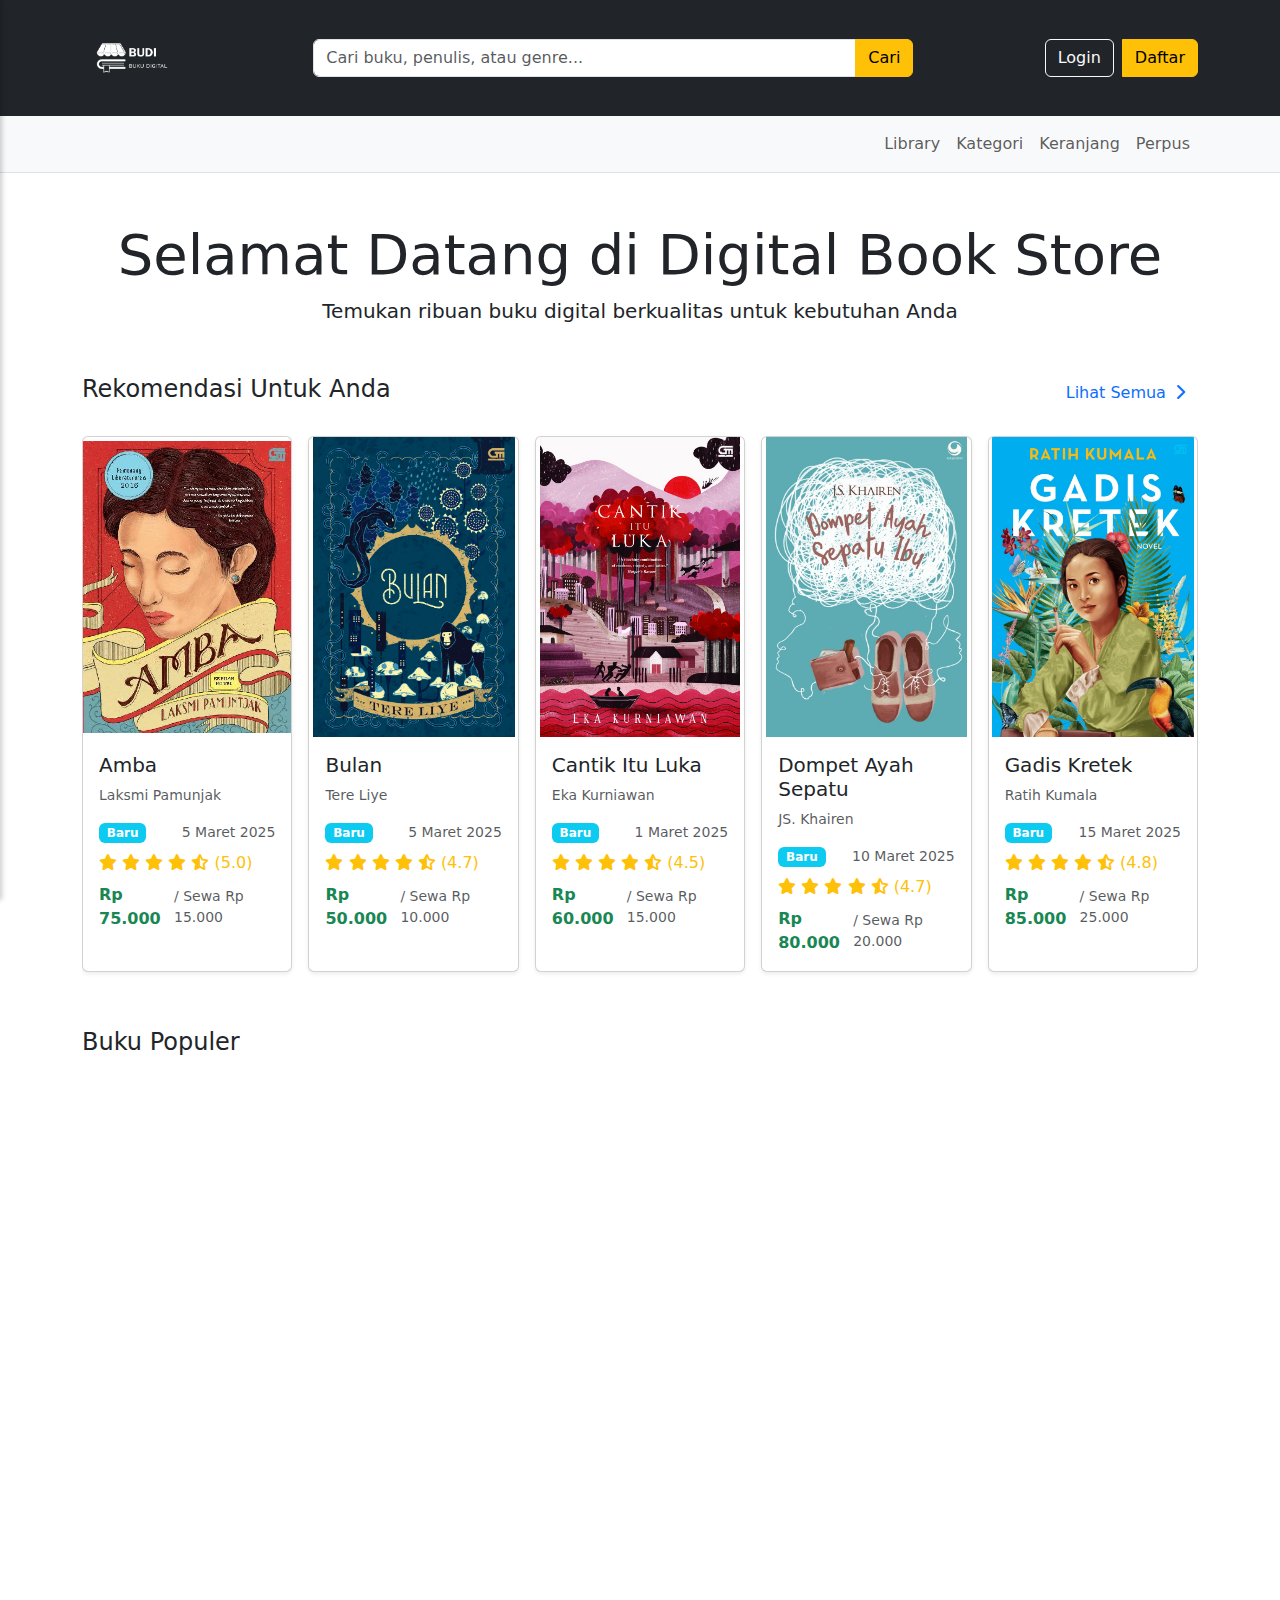
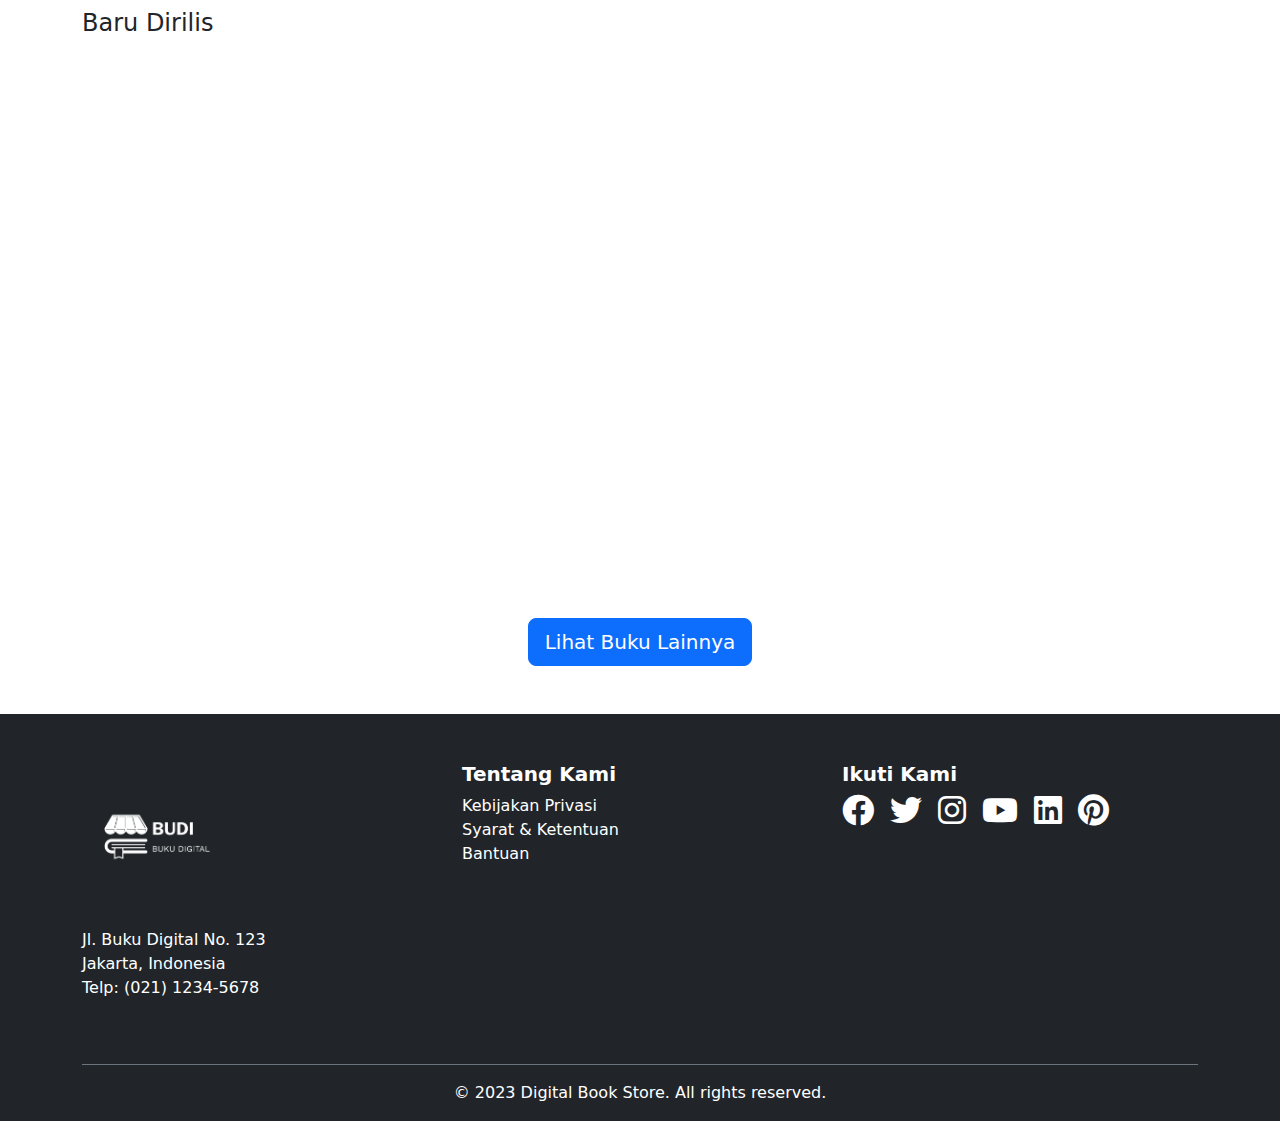
<file: index.html>
<!DOCTYPE html>
<html lang="en">
  <head>
    <meta charset="utf-8" />
    <meta name="viewport" content="width=device-width, initial-scale=1" />
    <title>Buku Digital</title>
    <!-- Bootstrap CSS -->
    <link rel="stylesheet" href="bootstrap/css/bootstrap.min.css" />
    <!-- Custom CSS -->
    <link rel="stylesheet" href="style.css" />
  </head>
  <body>
   <!-- Header -->
    <header class="bg-dark py-2 fixed-top ">
      <div class="container">
        <div
          class="d-flex flex-wrap align-items-center justify-content-between gap-3" 
        >
          <!-- Logo dan Toggle Sidebar -->
          <div class="d-flex align-items-center">
            <a href="#" class="d-block" id="sidebar-toggle">
              <img src="img/logo3.png" alt="Logo" class="logo" width="150" />
            </a>
          </div>

          <!-- Search Form -->
          <div class="flex-grow-1" style="max-width: 600px">
            <div class="input-group">
              <input
                type="search"
                class="form-control"
                placeholder="Cari buku, penulis, atau genre..."
              />
              <button type="submit" class="btn btn-warning">Cari</button>
            </div>
          </div>

          <!-- Login/Signup -->
          <div class="d-flex gap-2">
            <button class="btn btn-outline-light">Login</button>
            <button class="btn btn-warning">Daftar</button>
          </div>
        </div>
      </div>
    </header>

    <!-- Navigation -->
    <nav class="navbar navbar-expand-lg navbar-light bg-light border-bottom" >
      <div class="container" >
        <div class="collapse navbar-collapse">
          <ul class="navbar-nav ms-auto mb-2 mb-lg-0">
            <li class="nav-item">
              <a class="nav-link" href="index.html">Library</a>
            </li>
            <li class="nav-item">
              <a class="nav-link" href="kategori.html">Kategori</a>
            </li>
            <li class="nav-item">
              <a class="nav-link" href="keranjang.html">Keranjang</a>
            </li>
            <li class="nav-item">
              <a class="nav-link" href="perpus.html">Perpus</a>
            </li>
          </ul>
        </div>
      </div>
    </nav>


    <!-- Sidebar -->
    <div class="sidebar" id="sidebar">
      <div class="sidebar-header">
        <span>Menu Navigasi</span>
        <button
          type="button"
          class="btn-close btn-close-white"
          id="close-sidebar"
          aria-label="Close"
        ></button>
      </div>
      <div class="nav flex-column">
        <a href="#" class="nav-link">
          <i class="bi bi-house-door me-2"></i> Beranda
        </a>
        <a href="#" class="nav-link">
          <i class="bi bi-grid me-2"></i> Kategori Buku
        </a>
        <a href="#" class="nav-link">
          <i class="bi bi-cart me-2"></i> Keranjang Belanja
        </a>
        <a href="#" class="nav-link">
          <i class="bi bi-book me-2"></i> Perpustakaan
        </a>
      </div>
    </div>

    <!-- Sidebar Overlay -->
    <div class="sidebar-overlay" id="sidebar-overlay"></div>

    <!-- Main Content -->
    <!-- <main class="container my-4">
      <div class="card">
        <div class="card-body">
          <h5 class="card-title">Selamat Datang di Buku Digital</h5>
          <p class="card-text">
            Temukan berbagai buku digital berkualitas untuk kebutuhan membaca
            Anda.
          </p>
        </div>
      </div>
    </main> -->

    <main class="container mt-5" style="margin-top: 120px !important;">
      <!-- Welcome Section -->
      <section class="mb-5 text-center fade-in">
        <h1 class="display-4">Selamat Datang di Digital Book Store</h1>
        <p class="lead">
          Temukan ribuan buku digital berkualitas untuk kebutuhan Anda
        </p>
      </section>

      <!-- Book Categories -->
      <section class="mb-5">
        <div class="col-12 position-relative">
          <!-- Recommendation -->
          <div class="d-flex justify-content-between align-items-center mb-3">
            <h4>Rekomendasi Untuk Anda</h4>
            <a href="#" class="btn btn-link text-decoration-none">
              Lihat Semua <i class="fas fa-chevron-right ms-1"></i>
            </a>
          </div>
          <!-- Container scroll dengan tombol navigasi -->
        <div class="position-relative">
         <button class="btn btn-light shadow scroll-btn left">
           <i class="fas fa-chevron-left"></i>
          </button>
        <button class="btn btn-light shadow scroll-btn right">
             <i class="fas fa-chevron-right"></i>
        </button>

    <!-- Container untuk scroll horizontal -->
    <div class="scroll-container">
      <div class="d-flex flex-nowrap gap-3 py-2">
              <!-- Book Item -->
              <div class="col">
                <div class="card book-card shadow-sm h-100">
                  <img
                    src="/Buku cover jdul/fiksi/Amba_Laksmi Pamunjak.jpg"
                    class="card-img-top"
                    alt="Book Cover"
                  />
                  <div class="card-body">
                    <h5 class="card-title">Amba</h5>
                    <p class="card-text text-muted small">Laksmi Pamunjak</p>
                    <div
                      class="d-flex justify-content-between align-items-center mb-2"
                    >
                      <span class="badge bg-info">Baru</span>
                      <small class="text-muted">5 Maret 2025</small>
                    </div>
                    <div class="rating-stars mb-2">
                      <i class="fas fa-star"></i>
                      <i class="fas fa-star"></i>
                      <i class="fas fa-star"></i>
                      <i class="fas fa-star"></i>
                      <i class="fas fa-star-half-alt"></i>
                      <span>(5.0)</span>
                    </div>
                    <div
                      class="d-flex justify-content-between align-items-center"
                    >
                      <span class="text-success fw-bold">Rp 75.000</span>
                      <span class="text-muted small">/ Sewa Rp 15.000</span>
                    </div>
                  </div>
                </div>
              </div>
              <div class="col">
                <div class="card book-card shadow-sm h-100">
                  <img
                    src="/Buku cover jdul/fiksi/Bulan_Tere Liye.jpg"
                    class="card-img-top"
                    alt="Book Cover"
                  />
                  <div class="card-body">
                    <h5 class="card-title">Bulan</h5>
                    <p class="card-text text-muted small">Tere Liye</p>
                    <div
                      class="d-flex justify-content-between align-items-center mb-2"
                    >
                      <span class="badge bg-info">Baru</span>
                      <small class="text-muted">5 Maret 2025</small>
                    </div>
                    <div class="rating-stars mb-2">
                      <i class="fas fa-star"></i>
                      <i class="fas fa-star"></i>
                      <i class="fas fa-star"></i>
                      <i class="fas fa-star"></i>
                      <i class="fas fa-star-half-alt"></i>
                      <span>(4.7)</span>
                    </div>
                    <div
                      class="d-flex justify-content-between align-items-center"
                    >
                      <span class="text-success fw-bold">Rp 50.000</span>
                      <span class="text-muted small">/ Sewa Rp 10.000</span>
                    </div>
                  </div>
                </div>
              </div>
              <div class="col">
                <div class="card book-card shadow-sm h-100">
                  <img
                    src="/Buku cover jdul/fiksi/Cantik itu Luka_Eka Kurniawan.jpg"
                    class="card-img-top"
                    alt="Book Cover"
                  />
                  <div class="card-body">
                    <h5 class="card-title">Cantik Itu Luka</h5>
                    <p class="card-text text-muted small">Eka Kurniawan</p>
                    <div
                      class="d-flex justify-content-between align-items-center mb-2"
                    >
                      <span class="badge bg-info">Baru</span>
                      <small class="text-muted">1 Maret 2025</small>
                    </div>
                    <div class="rating-stars mb-2">
                      <i class="fas fa-star"></i>
                      <i class="fas fa-star"></i>
                      <i class="fas fa-star"></i>
                      <i class="fas fa-star"></i>
                      <i class="fas fa-star-half-alt"></i>
                      <span>(4.5)</span>
                    </div>
                    <div
                      class="d-flex justify-content-between align-items-center"
                    >
                      <span class="text-success fw-bold">Rp 60.000</span>
                      <span class="text-muted small">/ Sewa Rp 15.000</span>
                    </div>
                  </div>
                </div>
              </div>
              <div class="col">
                <div class="card book-card shadow-sm h-100">
                  <img
                    src="/Buku cover jdul/fiksi/Dompet Ayah Sepatu Ibu_JS. Khairen.jpg"
                    class="card-img-top"
                    alt="Book Cover"
                  />
                  <div class="card-body">
                    <h5 class="card-title">Dompet Ayah Sepatu</h5>
                    <p class="card-text text-muted small">JS. Khairen</p>
                    <div
                      class="d-flex justify-content-between align-items-center mb-2"
                    >
                      <span class="badge bg-info">Baru</span>
                      <small class="text-muted">10 Maret 2025</small>
                    </div>
                    <div class="rating-stars mb-2">
                      <i class="fas fa-star"></i>
                      <i class="fas fa-star"></i>
                      <i class="fas fa-star"></i>
                      <i class="fas fa-star"></i>
                      <i class="fas fa-star-half-alt"></i>
                      <span>(4.7)</span>
                    </div>
                    <div
                      class="d-flex justify-content-between align-items-center"
                    >
                      <span class="text-success fw-bold">Rp 80.000</span>
                      <span class="text-muted small">/ Sewa Rp 20.000</span>
                    </div>
                  </div>
                </div>
              </div>
              <div class="col">
                <div class="card book-card shadow-sm h-100">
                  <img
                    src="/Buku cover jdul/fiksi/Gadis Kretek-Ratih Kumala.jpg"
                    class="card-img-top"
                    alt="Book Cover"
                  />
                  <div class="card-body">
                    <h5 class="card-title">Gadis Kretek</h5>
                    <p class="card-text text-muted small">Ratih Kumala</p>
                    <div
                      class="d-flex justify-content-between align-items-center mb-2"
                    >
                      <span class="badge bg-info">Baru</span>
                      <small class="text-muted">15 Maret 2025</small>
                    </div>
                    <div class="rating-stars mb-2">
                      <i class="fas fa-star"></i>
                      <i class="fas fa-star"></i>
                      <i class="fas fa-star"></i>
                      <i class="fas fa-star"></i>
                      <i class="fas fa-star-half-alt"></i>
                      <span>(4.8)</span>
                    </div>
                    <div
                      class="d-flex justify-content-between align-items-center"
                    >
                      <span class="text-success fw-bold">Rp 85.000</span>
                      <span class="text-muted small">/ Sewa Rp 25.000</span>
                    </div>
                  </div>
                </div>
              </div>
            
              <!-- Tambahkan buku lainnya -->
            </div>
          </div>

          <!-- Popular Books -->
          <div class="col-12 mt-5">
            <h4 class="mb-3">Buku Populer</h4>
            <div class="row row-cols-1 row-cols-md-3 row-cols-lg-4 g-4">
              <!-- Book Item -->
              <div class="col">
                <div class="card book-card shadow-sm h-100">
                  <img
                    src="/Buku cover jdul/fiksi/Hujan_Tere Liye.jpg"
                    class="card-img-top"
                    alt="Book Cover"
                  />
                  <div class="card-body">
                    <h5 class="card-title">Hujan</h5>
                    <p class="card-text text-muted small">Tere Liya</p>
                    <div
                      class="d-flex justify-content-between align-items-center mb-2"
                    >
                      <span class="badge bg-danger">Terlaris</span>
                      <small class="text-muted">20 Desember 2024</small>
                    </div>
                    <div class="rating-stars mb-2">
                      <i class="fas fa-star"></i>
                      <i class="fas fa-star"></i>
                      <i class="fas fa-star"></i>
                      <i class="fas fa-star"></i>
                      <i class="fas fa-star"></i>
                      <span>(4.8)</span>
                    </div>
                    <div
                      class="d-flex justify-content-between align-items-center"
                    >
                      <span class="text-success fw-bold">Rp 50.000</span>
                      <span class="text-muted small">/ Sewa Rp 10.000</span>
                    </div>
                  </div>
                </div>
              </div>
              <div class="col">
                <div class="card book-card shadow-sm h-100">
                  <img
                    src="/Buku cover jdul/fiksi/Laskar Pelangi_Andrea Hirata.jpg"
                    class="card-img-top"
                    alt="Book Cover"
                  />
                  <div class="card-body">
                    <h5 class="card-title">Laskar Pelangi</h5>
                    <p class="card-text text-muted small">Andrea Hirata</p>
                    <div
                      class="d-flex justify-content-between align-items-center mb-2"
                    >
                      <span class="badge bg-danger">Terlaris</span>
                      <small class="text-muted">5 Januari 2025</small>
                    </div>
                    <div class="rating-stars mb-2">
                      <i class="fas fa-star"></i>
                      <i class="fas fa-star"></i>
                      <i class="fas fa-star"></i>
                      <i class="fas fa-star"></i>
                      <i class="fas fa-star"></i>
                      <span>(4.6)</span>
                    </div>
                    <div
                      class="d-flex justify-content-between align-items-center"
                    >
                      <span class="text-success fw-bold">Rp 60.000</span>
                      <span class="text-muted small">/ Sewa Rp 15.000</span>
                    </div>
                  </div>
                </div>
              </div>

              <div class="col">
                <div class="card book-card shadow-sm h-100">
                  <img
                    src="/Buku cover jdul/fiksi/Luka Cita_Valerie Patkar.jpg"
                    class="card-img-top"
                    alt="Book Cover"
                  />
                  <div class="card-body">
                    <h5 class="card-title">Luka Cita</h5>
                    <p class="card-text text-muted small">Valerie Patkar</p>
                    <div
                      class="d-flex justify-content-between align-items-center mb-2"
                    >
                      <span class="badge bg-danger">Terlaris</span>
                      <small class="text-muted">25 Januari 2025</small>
                    </div>
                    <div class="rating-stars mb-2">
                      <i class="fas fa-star"></i>
                      <i class="fas fa-star"></i>
                      <i class="fas fa-star"></i>
                      <i class="fas fa-star"></i>
                      <i class="fas fa-star"></i>
                      <span>(4.8)</span>
                    </div>
                    <div
                      class="d-flex justify-content-between align-items-center"
                    >
                      <span class="text-success fw-bold">Rp 75.000</span>
                      <span class="text-muted small">/ Sewa Rp 20.000</span>
                    </div>
                  </div>
                </div>
              </div>

              <div class="col">
                <div class="card book-card shadow-sm h-100">
                  <img
                    src="/Buku cover jdul/fiksi/Retrocession_Ayunita Kuraisy.jpg"
                    class="card-img-top"
                    alt="Book Cover"
                  />
                  <div class="card-body">
                    <h5 class="card-title">Retrocession</h5>
                    <p class="card-text text-muted small">Ayunita Kuraisy</p>
                    <div
                      class="d-flex justify-content-between align-items-center mb-2"
                    >
                      <span class="badge bg-danger">Terlaris</span>
                      <small class="text-muted">15 Februari 2025</small>
                    </div>
                    <div class="rating-stars mb-2">
                      <i class="fas fa-star"></i>
                      <i class="fas fa-star"></i>
                      <i class="fas fa-star"></i>
                      <i class="fas fa-star"></i>
                      <i class="fas fa-star"></i>
                      <span>(4.9)</span>
                    </div>
                    <div
                      class="d-flex justify-content-between align-items-center"
                    >
                      <span class="text-success fw-bold">Rp 90.000</span>
                      <span class="text-muted small">/ Sewa Rp 25.000</span>
                    </div>
                  </div>
                </div>
              </div>

              <!-- Tambahkan buku lainnya -->
            </div>
          </div>

          <!-- New Releases -->
          <div class="col-12 mt-5">
            <h4 class="mb-3">Baru Dirilis</h4>
            <div class="row row-cols-1 row-cols-md-3 row-cols-lg-4 g-4">
              <!-- Book Item -->
              <div class="col">
                <div class="card book-card shadow-sm h-100">
                  <img
                    src="/Buku cover jdul/non-fiksi/Filosofi Teras_Henry Manampiring.jpg"
                    class="card-img-top"
                    alt="Book Cover"
                  />
                  <div class="card-body">
                    <h5 class="card-title">Filosofi Teras</h5>
                    <p class="card-text text-muted small">Henry Manampiring</p>
                    <div
                      class="d-flex justify-content-between align-items-center mb-2"
                    >
                      <span class="badge bg-warning text-dark">Pre-Order</span>
                      <small class="text-muted">1 Mei 2025</small>
                    </div>
                    <div class="rating-stars mb-2">
                      <i class="fas fa-star"></i>
                      <i class="fas fa-star"></i>
                      <i class="fas fa-star"></i>
                      <i class="fas fa-star"></i>
                      <i class="far fa-star"></i>
                      <span>(4.5)</span>
                    </div>
                    <div
                      class="d-flex justify-content-between align-items-center"
                    >
                      <span class="text-success fw-bold">Rp 100.000</span>
                      <span class="text-muted small">/ Sewa Rp 34.000</span>
                    </div>
                  </div>
                </div>              
              </div>

               <div class="col">
                <div class="card book-card shadow-sm h-100">
                  <img
                    src="/Buku cover jdul/non-fiksi/Insecurity is my Middle Name_Alvi Syahrin.jpg"
                    class="card-img-top"
                    alt="Book Cover"
                  />
                  <div class="card-body">
                    <h5 class="card-title">Insecurity is my Middle Name</h5>
                    <p class="card-text text-muted small">Alvi Syahrin</p>
                    <div
                      class="d-flex justify-content-between align-items-center mb-2"
                    >
                      <span class="badge bg-warning text-dark">Pre-Order</span>
                      <small class="text-muted">2 Mei 2025</small>
                    </div>
                    <div class="rating-stars mb-2">
                      <i class="fas fa-star"></i>
                      <i class="fas fa-star"></i>
                      <i class="fas fa-star"></i>
                      <i class="fas fa-star"></i>
                      <i class="far fa-star"></i>
                      <span>(4.7)</span>
                    </div>
                    <div
                      class="d-flex justify-content-between align-items-center"
                    >
                      <span class="text-success fw-bold">Rp 150.000</span>
                      <span class="text-muted small">/ Sewa Rp 40.000</span>
                    </div>
                  </div>
                </div>              
              </div>

              <div class="col">
                <div class="card book-card shadow-sm h-100">
                  <img
                    src="/Buku cover jdul/fiksi/Sisi Tergelap Surga_Brian Krisna.jpg"
                    class="card-img-top"
                    alt="Book Cover"
                  />
                  <div class="card-body">
                    <h5 class="card-title">Sisi Tergelap Surga</h5>
                    <p class="card-text text-muted small">Brian Krisna</p>
                    <div
                      class="d-flex justify-content-between align-items-center mb-2"
                    >
                      <span class="badge bg-warning text-dark">Pre-Order</span>
                      <small class="text-muted">5 Mei 2025</small>
                    </div>
                    <div class="rating-stars mb-2">
                      <i class="fas fa-star"></i>
                      <i class="fas fa-star"></i>
                      <i class="fas fa-star"></i>
                      <i class="fas fa-star"></i>
                      <i class="far fa-star"></i>
                      <span>(4.8)</span>
                    </div>
                    <div
                      class="d-flex justify-content-between align-items-center"
                    >
                      <span class="text-success fw-bold">Rp 200.000</span>
                      <span class="text-muted small">/ Sewa Rp 50.000</span>
                    </div>
                  </div>
                </div>              
              </div>

              <div class="col">
                <div class="card book-card shadow-sm h-100">
                  <img
                    src="/Buku cover jdul/non-fiksi/You do You_Fellexandro Ruby.jpg"
                    class="card-img-top"
                    alt="Book Cover"
                  />
                  <div class="card-body">
                    <h5 class="card-title">You do You/h5>
                    <p class="card-text text-muted small">Fellexandro Ruby</p>
                    <div
                      class="d-flex justify-content-between align-items-center mb-2"
                    >
                      <span class="badge bg-warning text-dark">Pre-Order</span>
                      <small class="text-muted">10 Mei 2025</small>
                    </div>
                    <div class="rating-stars mb-2">
                      <i class="fas fa-star"></i>
                      <i class="fas fa-star"></i>
                      <i class="fas fa-star"></i>
                      <i class="fas fa-star"></i>
                      <i class="far fa-star"></i>
                      <span>(4.9)</span>
                    </div>
                    <div
                      class="d-flex justify-content-between align-items-center"
                    >
                      <span class="text-success fw-bold">Rp 120.000</span>
                      <span class="text-muted small">/ Sewa Rp 30.000</span>
                    </div>
                  </div>
                </div>              
              </div>

            </div>            
          </div>
        </div>
      </section>

      <!-- See More Button -->
      <div class="text-center mb-5">
        <button class="btn btn-primary btn-lg">Lihat Buku Lainnya</button>
      </div>
    </main>

    <!-- Footer -->
 <!-- Footer -->
<footer class="bg-dark text-white pt-5 pb-3">
  <div class="container">
    <div class="row">
      <!-- Info Toko -->
      <div class="col-md-4 mb-4">
        <img src="/img/logo3.png" alt="Logo" width="150" class="mb-3" />
        <p>
          Jl. Buku Digital No. 123<br />
          Jakarta, Indonesia<br />
          Telp: (021) 1234-5678
        </p>
      </div>

      <!-- Tentang Kami -->
      <div class="col-md-4 mb-4">
        <h5 class="fw-bold">Tentang Kami</h5>
        <ul class="list-unstyled">
          <li>
            <a href="#" class="text-white text-decoration-none">Kebijakan Privasi</a>
          </li>
          <li>
            <a href="#" class="text-white text-decoration-none">Syarat &amp; Ketentuan</a>
          </li>
          <li>
            <a href="#" class="text-white text-decoration-none">Bantuan</a>
          </li>
        </ul>
      </div>

      <!-- Ikuti Kami -->
      <div class="col-md-4 mb-4">
        <h5 class="fw-bold">Ikuti Kami</h5>
        <div class="d-flex gap-3">
          <a href="#" class="text-white">
            <i class="fab fa-facebook fa-2x"></i>
          </a>
          <a href="#" class="text-white">
            <i class="fab fa-twitter fa-2x"></i>
          </a>
          <a href="#" class="text-white">
            <i class="fab fa-instagram fa-2x"></i>
          </a>
          <a href="#" class="text-white">
            <i class="fab fa-youtube fa-2x"></i>
          </a>
          <a href="#" class="text-white">
            <i class="fab fa-linkedin fa-2x"></i>
          </a>
          <a href="#" class="text-white">
            <i class="fab fa-pinterest fa-2x"></i>
          </a>
        </div>
      </div>
    </div>

    <!-- Copyright -->
    <div class="text-center mt-4 pt-3 border-top border-secondary">
      <p class="mb-0">&copy; 2023 Digital Book Store. All rights reserved.</p>
    </div>
  </div>
</footer>

<!-- Bootstrap & FontAwesome (Tambahkan di <head> jika belum ada) -->
<link rel="stylesheet" href="https://cdnjs.cloudflare.com/ajax/libs/font-awesome/6.0.0/css/all.min.css" />
<link href="https://cdn.jsdelivr.net/npm/bootstrap@5.3.0/dist/css/bootstrap.min.css" rel="stylesheet">
<script src="https://cdn.jsdelivr.net/npm/bootstrap@5.3.0/dist/js/bootstrap.bundle.min.js"></script>


    <!-- Bootstrap JS -->
    <script src="bootstrap/js/bootstrap.bundle.min.js"></script>
    <!-- Custom JS -->
    <script src="script.js"></script>
  </body>
</html>
</file>
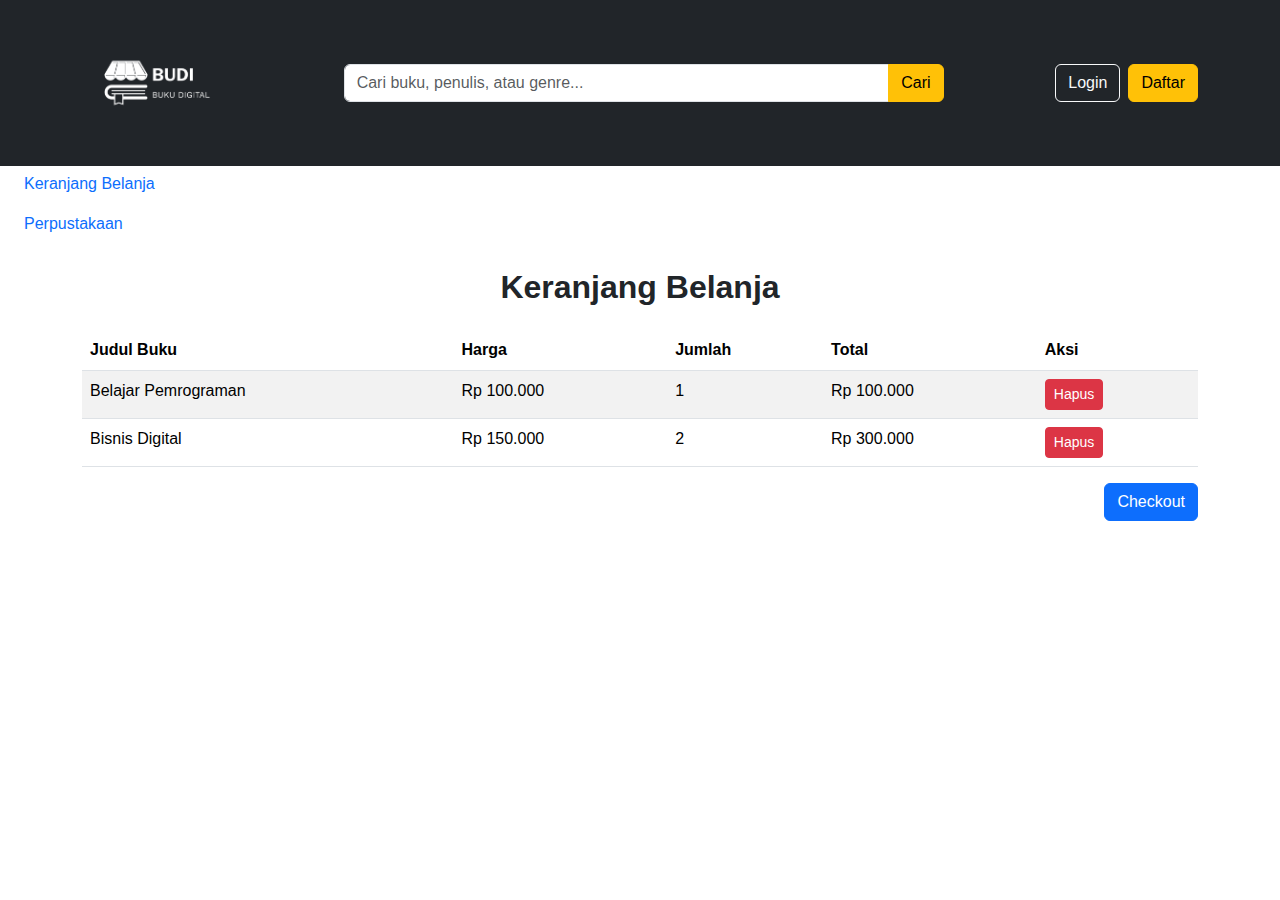
<file: keranjang.html>
<!DOCTYPE html>
<html lang="id">
  <head>
    <meta charset="UTF-8" />
    <meta name="viewport" content="width=device-width, initial-scale=1.0" />
    <title>Keranjang Belanja</title>
    <link
      rel="stylesheet"
      href="https://cdn.jsdelivr.net/npm/bootstrap@5.3.0/dist/css/bootstrap.min.css"
    />
    <link rel="stylesheet" href="css/style.css" />
  </head>
  <body>
    <!-- Header -->
    <header class="bg-dark py-2 fixed-top">
      <div class="container">
        <div
          class="d-flex flex-wrap align-items-center justify-content-between gap-3"
        >
          <!-- Logo dan Toggle Sidebar -->
          <div class="d-flex align-items-center">
            <a href="#" class="d-block" id="sidebar-toggle">
              <img src="img/logo3.png" alt="Logo" class="logo" width="150" />
            </a>
          </div>

          <!-- Search Form -->
          <div class="flex-grow-1" style="max-width: 600px">
            <div class="input-group">
              <input
                type="search"
                class="form-control"
                placeholder="Cari buku, penulis, atau genre..."
              />
              <button type="submit" class="btn btn-warning">Cari</button>
            </div>
          </div>

          <!-- Login/Signup -->
          <div class="d-flex gap-2">
            <button class="btn btn-outline-light">Login</button>
            <button class="btn btn-warning">Daftar</button>
          </div>
        </div>
      </div>
    </header>

    <!-- Navigation -->
    <nav class="navbar navbar-expand-lg navbar-light bg-light border-bottom">
      <div class="container">
        <div class="collapse navbar-collapse">
          <ul class="navbar-nav ms-auto mb-2 mb-lg-0">
            <li class="nav-item">
              <a class="nav-link" href="index.html">Library</a>
            </li>
            <li class="nav-item">
              <a class="nav-link" href="kategori.html">Kategori</a>
            </li>
            <li class="nav-item">
              <a class="nav-link" href="keranjang.html">Keranjang</a>
            </li>
            <li class="nav-item">
              <a class="nav-link" href="perpus.html">Perpus</a>
            </li>
          </ul>
        </div>
      </div>
    </nav>

    <!-- Sidebar -->
    <div class="sidebar" id="sidebar">
      <div class="sidebar-header">
        <span>Menu Navigasi</span>
        <button
          type="button"
          class="btn-close btn-close-white"
          id="close-sidebar"
          aria-label="Close"
        ></button>
      </div>
      <div class="nav flex-column">
        <a href="#" class="nav-link">
          <i class="bi bi-house-door me-2"></i> Beranda
        </a>
        <a href="#" class="nav-link">
          <i class="bi bi-grid me-2"></i> Kategori Buku
        </a>
        <a href="#" class="nav-link">
          <i class="bi bi-cart me-2"></i> Keranjang Belanja
        </a>
        <a href="#" class="nav-link">
          <i class="bi bi-book me-2"></i> Perpustakaan
        </a>
      </div>
    </div>

    <!-- Sidebar Overlay -->
    <div class="sidebar-overlay" id="sidebar-overlay"></div>

    <div class="container mt-4">
      <h2 class="text-center mb-4">Keranjang Belanja</h2>
      <table class="table table-striped">
        <thead>
          <tr>
            <th>Judul Buku</th>
            <th>Harga</th>
            <th>Jumlah</th>
            <th>Total</th>
            <th>Aksi</th>
          </tr>
        </thead>
        <tbody>
          <tr>
            <td>Belajar Pemrograman</td>
            <td>Rp 100.000</td>
            <td>1</td>
            <td>Rp 100.000</td>
            <td><button class="btn btn-danger btn-sm">Hapus</button></td>
          </tr>
          <tr>
            <td>Bisnis Digital</td>
            <td>Rp 150.000</td>
            <td>2</td>
            <td>Rp 300.000</td>
            <td><button class="btn btn-danger btn-sm">Hapus</button></td>
          </tr>
        </tbody>
      </table>
      <div class="text-end">
        <button class="btn btn-primary">Checkout</button>
      </div>
    </div>

    <script src="https://cdn.jsdelivr.net/npm/bootstrap@5.3.0/dist/js/bootstrap.bundle.min.js"></script>
  </body>
</html>
</file>
<file: style.css>
/* Main Content */
main {
  margin-top: 120px; /* Sesuaikan dengan tinggi header + nav */
  transition: margin-top 0.3s ease-in-out;
}

/* Sidebar Styles */
.sidebar {
  position: fixed;
  top: 0;
  left: -280px;
  width: 280px;
  height: 100%;
  background-color: #212529;
  transition: all 0.3s ease-in-out;
  z-index: 1040;
  box-shadow: 2px 0 5px rgba(0, 0, 0, 0.2);
  padding-top: 1rem;
}

.sidebar.active {
  left: 0;
}

.sidebar .nav-link {
  color: rgba(255, 255, 255, 0.8);
  padding: 15px 20px;
  transition: all 0.2s;
  border-left: 3px solid transparent;
}

.sidebar .nav-link:hover {
  background-color: rgba(255, 255, 255, 0.1);
  color: white;
  border-left: 3px solid #ffc107;
}

.sidebar-header {
  padding: 15px 20px;
  background-color: #1a1e21;
  color: white;
  display: flex;
  justify-content: space-between;
  align-items: center;
}

.logo {
  transition: transform 0.2s;
  height: auto; /* Ukuran logo diperkecil */
  width: 100px;
}

.logo:hover {
  transform: scale(1.05);
}

.sidebar-overlay {
  display: none;
  position: fixed;
  top: 0;
  left: 0;
  right: 0;
  bottom: 0;
  background-color: rgba(0, 0, 0, 0.5);
  z-index: 1039;
}

.sidebar-overlay.active {
  display: block;
}

/* Header Search */
header .input-group {
  transition: all 0.3s ease;
}

header .form-control {
  border-radius: 0.375rem 0 0 0.375rem !important;
}

header .btn-warning {
  border-radius: 0 0.375rem 0.375rem 0 !important;
}

/* Responsive Adjustments */
@media (max-width: 768px) {
  header .flex-grow-1 {
    order: 3;
    width: 100%;
    max-width: 100% !important;
    margin-top: 1rem;
  }

  header .d-flex {
    gap: 1rem !important;
    flex-wrap: wrap;
  }

  .navbar-nav {
    flex-direction: row;
    flex-wrap: wrap;
    justify-content: center;
    gap: 0.5rem;
  }

  .sidebar {
    left: -320px;
    width: 320px;
  }
}

/* Subscription Card Styles */
.subscription-card {
  transition: transform 0.3s ease;
  border: none;
}

.subscription-card:hover {
  transform: translateY(-5px);
}

.bg-bronze {
  background-color: #cd7f32 !important;
}

.bg-silver {
  background-color: #c0c0c0 !important;
}

.bg-gold {
  background-color: #ffd700 !important;
}

.btn-outline-bronze {
  border-color: #cd7f32;
  color: #cd7f32;
}

.btn-outline-bronze:hover {
  background-color: #cd7f32;
  color: white;
}

.btn-outline-silver {
  border-color: #c0c0c0;
  color: #6c757d;
}

.btn-outline-silver:hover {
  background-color: #c0c0c0;
  color: white;
}

/* Book Card Styles */
.book-card {
  transition: transform 0.3s ease;
  border: none;
  opacity: 0;
  transform: translateY(20px);
  transition: all 0.5s ease-out, transform 0.3s ease;
}

.book-card:hover {
  transform: translateY(-3px);
  box-shadow: 0 10px 20px rgba(0, 0, 0, 0.1);
}

.book-card img {
  width: 100%; /* Pastikan gambar mengikuti lebar kartu */
  aspect-ratio: 2 / 3; /* Sesuaikan rasio umum buku */
  object-fit: contain; /* Pastikan gambar tidak terpotong */
  max-height: 300px; /* Batasi tinggi maksimal */
  border-radius: 5px 5px 0 0;
}

@media (max-width: 768px) {
  .book-card img {
    max-height: 250px;
  }
}

/* Tab Styles */
.nav-tabs .nav-link {
  font-size: 1.1rem;
  padding: 1rem 2rem;
  border: none;
}

.nav-tabs .nav-link.active {
  background-color: #ffc107;
  color: #000;
  border-radius: 5px 5px 0 0;
}

@media (max-width: 768px) {
  .nav-tabs .nav-link {
    width: 100%;
    text-align: center;
  }

  .book-card img {
    height: 200px;
  }
}

/* Animasi */
.fade-in {
  opacity: 0;
  transform: translateY(20px);
  transition: all 0.8s ease-out;
}

.section-title {
  opacity: 0;
  transform: translateX(-20px);
  transition: all 0.6s ease-out;
}

/* Rating Stars */
.rating-stars {
  color: #ffc107;
}

.rating-stars .far {
  color: #ddd;
}

/* Transisi */
.btn {
  transition: transform 0.3s ease;
}

/* Scroll Container */
.scroll-container {
  overflow-x: auto; /* Membuat konten bisa di-scroll horizontal */
  scroll-behavior: smooth; /* Animasi scroll halus */
  -ms-overflow-style: none; /* Sembunyikan scrollbar di IE/Edge */
  scrollbar-width: none; /* Sembunyikan scrollbar di Firefox */
}

.scroll-container::-webkit-scrollbar {
  display: none; /* Sembunyikan scrollbar di Chrome/Safari */
}

.scroll-btn {
  position: absolute; /* Posisi absolut untuk tombol navigasi */
  top: 50%;
  transform: translateY(-50%);
  z-index: 2;
  border-radius: 50%;
  width: 40px;
  height: 40px;
  display: none; /* Sembunyikan di mobile */
}

@media (min-width: 768px) {
  .scroll-btn {
    display: block;
  } /* Tampilkan tombol di desktop */
}

.book-card {
  min-width: 250px; /* Lebar minimal kartu buku */
}

/* Animasi untuk header */
.header-navbar {
  transition: transform 0.3s ease-in-out;
  z-index: 1030; /* Lebih tinggi dari sidebar */
}

/* Dark theme untuk navbar */
.navbar-dark .navbar-nav .nav-link {
  color: rgba(255, 255, 255, 0.75);
  padding: 0.5rem 1rem;
}

.navbar-dark .navbar-nav .nav-link:hover {
  color: white;
  background-color: rgba(255, 255, 255, 0.1);
}

/* Custom CSS */
.header-wrapper {
  transition: transform 0.3s ease-in-out;
  z-index: 1030;
}

.nav-hidden {
  transform: translateY(-100%);
}

/* Pastikan konten tidak tertutup */
.main-content {
  margin-top: 120px; /* Pastikan konsisten dengan margin main */
}

/* Navbar di sebelah kanan */
.navbar-nav {
  margin-left: auto;
}

/* Kompresi tinggi header */
.compact-header {
  padding-top: 0.5rem;
  padding-bottom: 0.5rem;
}

.compact-header .logo {
  width: 120px;
}

.compact-header .navbar {
  padding-top: 0.25rem;
  padding-bottom: 0.25rem;
}

/* Ukuran Header & Navbar */
#main-header {
  height: 80px; /* Tinggi header diperkecil */
  transition: all 0.3s;
  z-index: 1030;
}

#main-navbar {
  height: 50px;
  transition: transform 0.3s ease-in-out;
  z-index: 1029;
  top: 80px; /* Posisi navbar di bawah header */
}

.compact-search {
  max-width: 500px !important;
}

/* Body & Nav Padding/Margin */
body {
  padding-top: 60px; /* Sesuaikan dengan tinggi header */
}

nav {
  margin-top: 56px; /* Sesuaikan dengan tinggi header */
}
</file>
<file: css/style.css>
body {
  font-family: Arial, sans-serif;
}

h2 {
  font-weight: bold;
}

.category-card,
.book-card {
  transition: transform 0.3s ease-in-out;
  cursor: pointer;
}

.category-card:hover,
.book-card:hover {
  transform: scale(1.05);
}

.book-card img {
  height: 250px;
  object-fit: cover;
}
</file>
